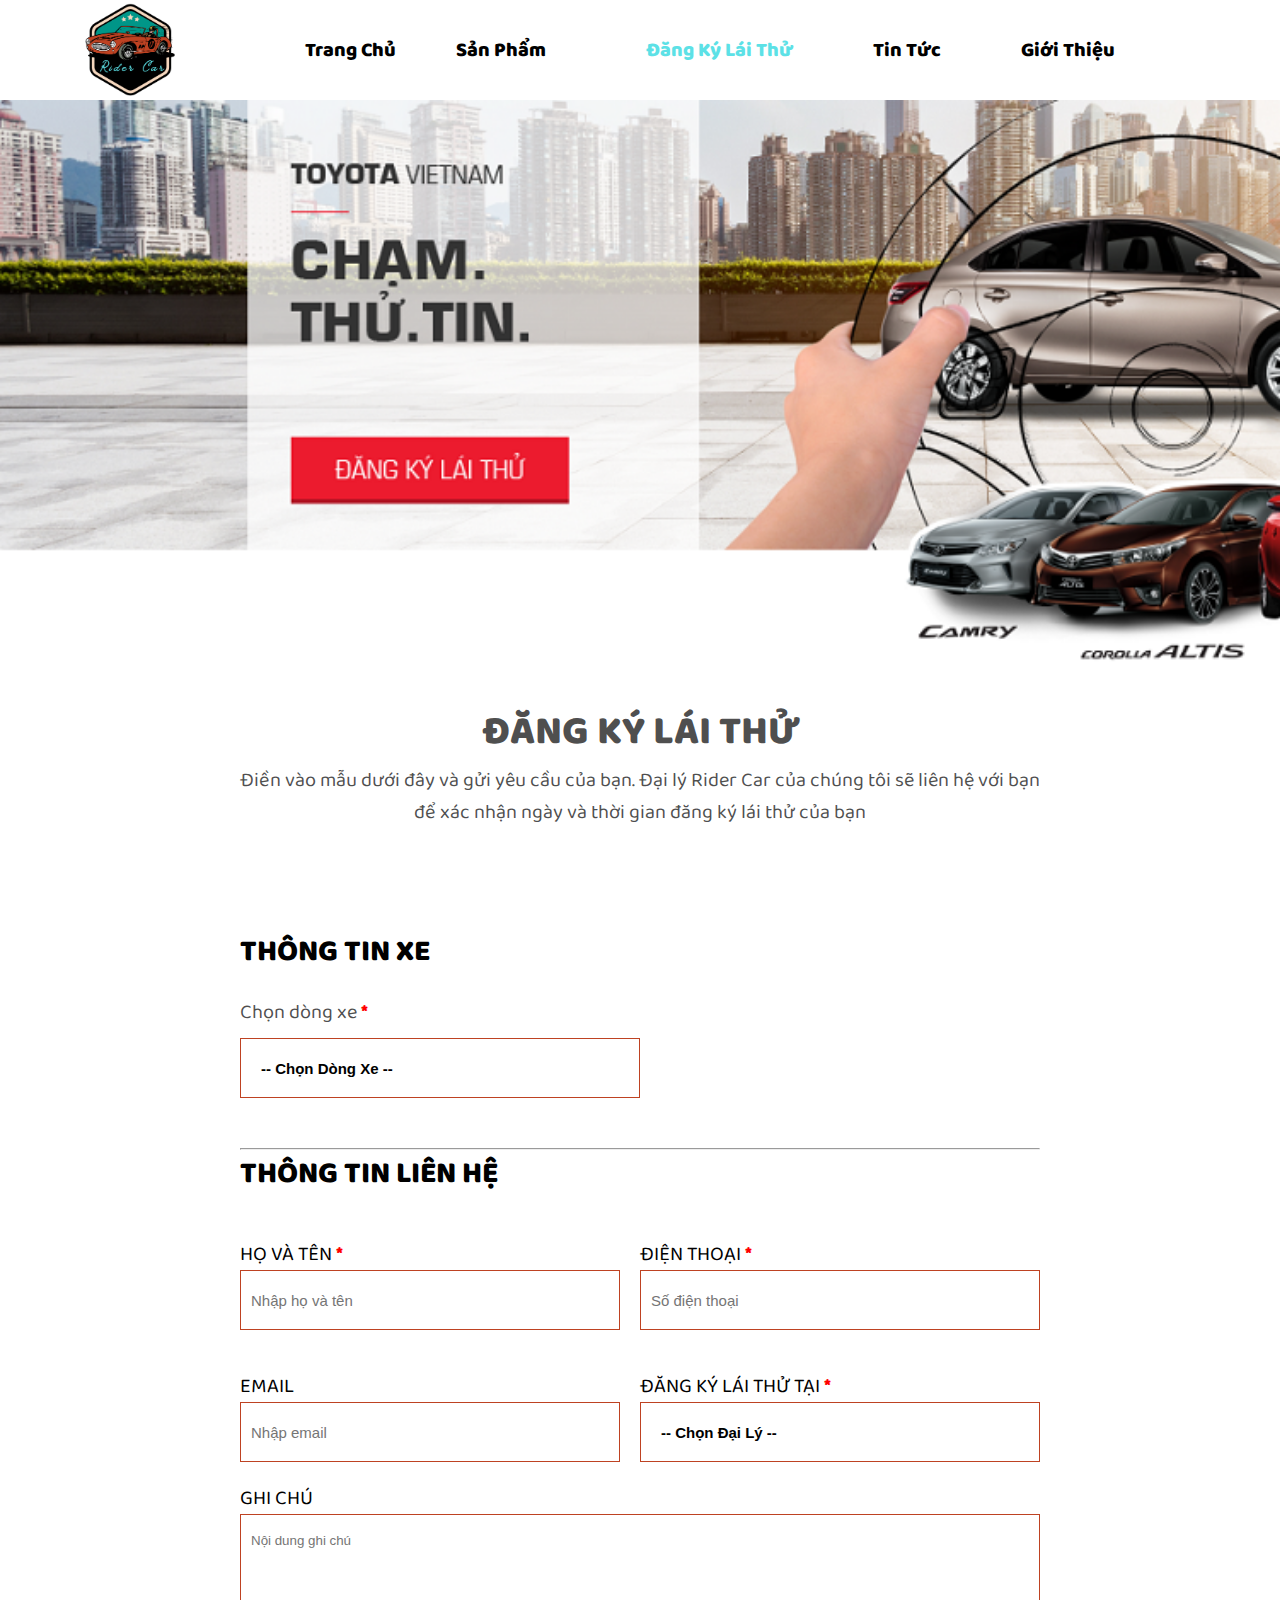
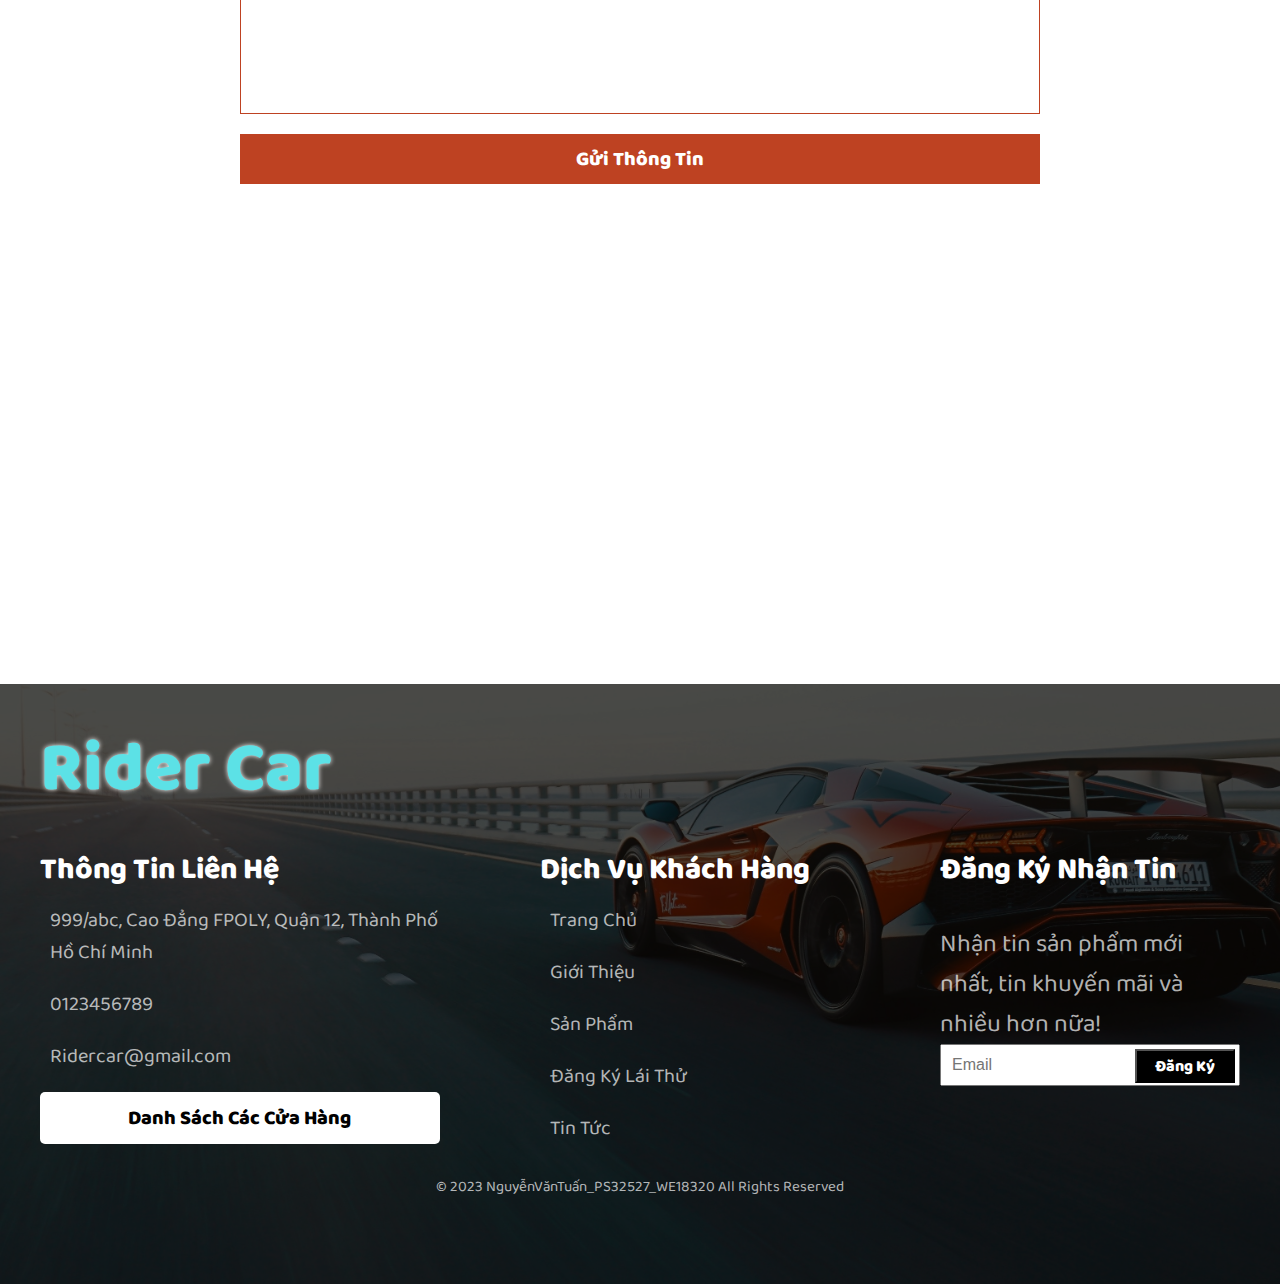
<file: index.html>
<!DOCTYPE html>
<html lang="en">

<head>
    <meta charset="UTF-8">
    <meta http-equiv="X-UA-Compatible" content="IE=edge">
    <meta name="viewport" content="width=device-width, initial-scale=1.0">
    <title>Đăng Ký Lái Thử</title>
    <link rel="stylesheet" href="dangkylaithu.css">
    <link rel="preconnect" href="https://fonts.googleapis.com">
    <link rel="preconnect" href="https://fonts.gstatic.com" crossorigin>
    <link href="https://fonts.googleapis.com/css2?family=Baloo+2&display=swap" rel="stylesheet">
    <link rel="stylesheet" href="https://cdnjs.cloudflare.com/ajax/libs/font-awesome/6.3.0/css/all.min.css"
        integrity="sha512-SzlrxWUlpfuzQ+pcUCosxcglQRNAq/DZjVsC0lE40xsADsfeQoEypE+enwcOiGjk/bSuGGKHEyjSoQ1zVisanQ=="
        crossorigin="anonymous" referrerpolicy="no-referrer" />
        <link rel="shortcut icon" type="image/png" href="./image/shortcut icon.png">
</head>

<body>
    <!-- Tạo Header -->
    <header id="header">
        <div class="container">
            <div class="grid">
                <div class="grid_row">
                    <div class="header_logo">
                        <a href="#" class="logo_link">
                            <img class="logo_img" src="./image/LOGO.png" alt="RAIDER CAR">
                        </a>
                    </div>
                    <div class="nav">
                        <ul class="nav_list">
                            <li class="nav_list-item">
                                <a href="https://vantuan49.github.io/ridercar-trangchu/" class="nav_list-item--link"><i class="fa-solid fa-house
                                            nav_list-item--icon"></i>Trang Chủ</a>
                            </li>
                            <li class="nav_list-item">
                                <a href="https://vantuan49.github.io/ridercar_sanpham-rolls_royces/" class="nav_list-item--link">Sản
                                    Phẩm<i class="fa-solid fa-caret-down
                                            nav_list-item--icon"></i></a>
                            </li>
                            <li class="nav_list-item">
                                <a href="#" class="nav_list-item--link " style="color: var(--primary-color-1)"><i
                                        class="fa-solid fa-car nav_list-item--icon"></i>Đăng Ký Lái
                                    Thử</a>
                            </li>
                            <li class="nav_list-item">
                                <a href="https://vantuan49.github.io/ridercar_tintuc/" class="nav_list-item--link"><i class="fa-solid fa-newspaper
                                            nav_list-item--icon"></i>Tin Tức</a>
                            </li>
                            <li class="nav_list-item">
                                <a href="https://sjeuquay.github.io/raidercar-gioithieu/" class="nav_list-item--link"><i class="fa-solid fa-users-gear
                                            nav_list-item--icon"></i>Giới Thiệu</a>
                            </li>
                        </ul>
                    </div>
                </div>
            </div>

        </div>
    </header>
    <!-- BANNER HEADER -->
    <section>
        <div class="banner_header"></div>
    </section>
    <!-- Form Đăng Ký -->
    <section>
        <div class="contain">
            <div class="grid">
                <div class="text">
                    <h2 class="text-title">ĐĂNG KÝ LÁI THỬ</h2>
                    <span class="text-contact">Điền vào mẫu dưới đây và gửi yêu cầu của bạn. Đại lý Rider Car của chúng
                        tôi sẽ liên hệ với bạn để xác nhận ngày và thời gian đăng ký lái thử của bạn</span>
                </div>
            </div>
        </div>
    </section>
    <section>
        <div class="container">
            <div class="grid">
                <form action="" class="form">
                    <div class="form_product-info">
                        <h3 class="product_info-head_title">THÔNG TIN XE</h3>
                        <span class="product_info-sub_title">Chọn dòng xe <span
                                style="color: red; font-weight: 900;">*</span></span>
                        <div class="product_info-choose_button">
                            <input type="button" value="-- Chọn Dòng Xe --" class="product-choose_btn">
                            <div class="product_choose-btn--icon">
                                <i class="fa-solid fa-caret-up btn_icon-arrow_up"></i>
                                <i class="fa-solid fa-caret-down btn_icon-arrow_down"></i>
                            </div>
                            <ul class="choose_car-list">
                                <span class="choose_car-title">-- Chọn dòng xe --</span>
                                <hr style="margin-top: 5px">
                                <li class="choose_car-list_item"><a href="#" class="car_list-item--link">Lamboghini
                                        Aventador</a></li>
                                <li class="choose_car-list_item"><a href="#" class="car_list-item--link">BMW i8</a></li>
                                <li class="choose_car-list_item"><a href="#" class="car_list-item--link">Ferrari
                                        LaFerrari Apetar</a></li>
                                <li class="choose_car-list_item"><a href="#" class="car_list-item--link">Roll-Royce
                                        Phantom 2018</a></li>
                                <li class="choose_car-list_item"><a href="#" class="car_list-item--link">Audi A8</a>
                                </li>
                                <li class="choose_car-list_item"><a href="#" class="car_list-item--link">VinFast Lux
                                        A2.0</a></li>
                             </ul>
                        </div>
                    </div>
                    <hr style="margin-top:50px;">
                    <div class="form_contact-info">
                        <h3 class="contact_info-head_title">THÔNG TIN LIÊN HỆ</h3>
                        <div class="contact_form">
                            <span class="contact_form-title">HỌ VÀ TÊN<span
                                    style="color:red; font-weight: 900;"> *</span> </span>
                            <input type="text" placeholder="Nhập họ và tên" class="contact_form-input">
                        </div>
                        <div class="contact_form">
                            <span class="contact_form-title">ĐIỆN THOẠI<span
                                style="color:red; font-weight: 900;"> *</span> </span>
                            <input style="width: 100%;" type="tel" placeholder="Số điện thoại" class="contact_form-input">
                            
                        </div>
                        <div class="contact_form">
                            <span class="contact_form-title">EMAIL</span>
                            <input type="email" placeholder="Nhập email" class="contact_form-input">
                        </div>
                        <div class="contact_form">
                            <span class="contact_form-title">ĐĂNG KÝ LÁI THỬ TẠI<span
                                    style="color:red; font-weight: 900;"> *</span> </span>
                            <div class="contact-choose_button">
                                <input type="button" value="-- Chọn Đại Lý --" class="contact-choose_btn">
                                <div class="contact_choose-btn--icon">
                                    <i class="fa-solid fa-caret-up btn_icon-arrow_up"></i>
                                    <i class="fa-solid fa-caret-down btn_icon-arrow_down"></i>
                                </div>
                           <ul class="choose-store_list">
                                <span class="choose_store-title">-- Chọn đại lý --</span>
                                <hr style="color:#aaaa; margin-top:10px;">
                                <li class="store_list-item">
                                    <span class="store_location"><i class="fa-solid fa-location-dot store_location-icon"></i>Hồ Chí Minh</span>
                                    <ul class="store_address-list">
                                        <li class="address_list-item"><a href="#" class="address_list-item--link">Rider
                                                Car Quận 12</a></li>
                                        <li class="address_list-item"><a href="#" class="address_list-item--link">Rider
                                                Car Hóc Môn</a></li>
                                        <li class="address_list-item"><a href="#" class="address_list-item--link">Rider
                                                Car Thủ Đức</a></li>
                                    </ul>
                                </li>
                                <li class="store_list-item">
                                    <span class="store_location"><i class="fa-solid fa-location-dot store_location-icon"></i>Đà Nẵng</span>
                                    <ul class="store_address-list">
                                        <li class="address_list-item"><a href="#" class="address_list-item--link">Rider
                                                Car Hải Châu</a></li>
                                        <li class="address_list-item"><a href="#" class="address_list-item--link">Rider
                                                Car Sơn Trà</a></li>
                                        <li class="address_list-item"><a href="#" class="address_list-item--link">Rider
                                                Car Thanh Khê</a></li>
                                    </ul>
                                </li>
                                <li class="store_list-item">
                                    <span class="store_location"><i class="fa-solid fa-location-dot store_location-icon"></i>Hà Nội</span>
                                    <ul class="store_address-list">
                                        <li class="address_list-item"><a href="#" class="address_list-item--link">Rider
                                                Car Hoàn Mai</a></li>
                                        <li class="address_list-item"><a href="#" class="address_list-item--link">Rider
                                                Car Kim Liên</a></li>
                                        <li class="address_list-item"><a href="#" class="address_list-item--link">Rider
                                                Car Long Biên</a></li>
                                    </ul>
                                </li>
                            </ul>
                            </div>
                             
                        </div>   
                         <div class="contact_form-note">
                                <span class="contact_form-note_title">GHI CHÚ</span>
                                <div class="contact_form-note_box">
                                      <input type="text" placeholder="Nội dung ghi chú" class="contact_form-note_input">
                                </div>
                              
                         </div>
                    </div>
                    <!-- Nút gửi thông tin -->
                        <input type="submit" class="send_button-btn" value="Gửi Thông Tin">
                </form>
            </div>
        </div>
    </section>
    <!-- BANNER BODY -->
    <section>
        <div class="banner_body"></div>
    </section>
     <!-- Footer -->
    <footer id="footer">
        <div class="container">
            <div class="grid">
                <h2 class="footer_title">Rider Car</h2>
                <div class="footer_content content_1">
                    <h3 class="content_title">Thông Tin Liên Hệ</h3>
                    <ul class="content_text-list">
                        <li class="content_text-list_item">
                             <i style="margin-top:-34px;" class="fa-solid fa-location-dot text-list_item--icon "></i>
                             <a href="#" class="text-list_item--link">999/abc, Cao Đẳng FPOLY, Quận 12, Thành Phố Hồ Chí Minh</a>
                        </li>
                        <li class="content_text-list_item">
                            <i class="fa-solid fa-phone text-list_item--icon "></i>
                            <a href="tel:0123456789" class="text-list_item--link">0123456789</a>
                        
                       </li>
                       <li class="content_text-list_item">
                        <i class="fa-solid fa-envelope text-list_item--icon "></i>
                        <a href="mailto:ridercar@gmail.com" class="text-list_item--link">Ridercar@gmail.com</a>
                   </li>
                   <div class="store_list-button">
                    <a href="https://vantuan49.github.io/ridercar_danhsachcuahang/" class="store_list-button-link">Danh Sách Các Cửa Hàng</a>
                   </div>
                   <div class="social-contact">
                    <ul class="social-contact_list">
                        <li class="social-contact_list-item"><a href="#" class="social-contact_list-item--link"><i class="social-contact_list-item--icon fa-brands fa-facebook"></i></a></li>
                        <li class="social-contact_list-item"><a href="#" class="social-contact_list-item--link"><i class="social-contact_list-item--icon fa-brands fa-tiktok"></i></a></li>
                        <li class="social-contact_list-item"><a href="#" class="social-contact_list-item--link"><i class="social-contact_list-item--icon fa-brands fa-youtube"></i></a></li>
                        <li class="social-contact_list-item"><a href="#" class="social-contact_list-item--link"><i class="social-contact_list-item--icon fa-brands fa-instagram"></i></a></li>
                    </ul>
                   </div>
                    </ul>
                </div>
                <div class="footer_content content_2">
                    <h3 class="content_title">Dịch Vụ Khách Hàng</h3>
                    <ul class="content_text-list">
                         <li class="content_text-list_item">
                             <a href="#" class="text-list_item--link">Trang Chủ</a>
                        </li>
                        <li class="content_text-list_item">
                           <a href="#" class="text-list_item--link">Giới Thiệu</a>                     
                        </li>
                        <li class="content_text-list_item">
                           <a href="#" class="text-list_item--link">Sản Phẩm</a>
                       </li>
                       <li class="content_text-list_item">
                        <a href="#" class="text-list_item--link">Đăng Ký Lái Thử</a>
                      </li>
                       <li class="content_text-list_item">
                        <a href="#" class="text-list_item--link">Tin Tức</a>
                      </li>
                
                    </ul>
                </div>
                <div class="footer_content content_3">
                    <h3 style = "margin-bottom: 30px;" class="content_title">Đăng Ký Nhận Tin</h3>
                    <span class="content_text">Nhận tin sản phẩm mới nhất, tin khuyến mãi và nhiều hơn nữa!</span>
                    <form class="info_register">
                        <input type="email" class="info_register-input" placeholder="Email">
                        <input type="submit" value="Đăng Ký" class="info_register-btn">
                    </form>
                </div>
                   <div class="copyright">
                   <span class="copyright_text">© 2023 NguyễnVănTuấn_PS32527_WE18320 All Rights Reserved</span>
                   </div>
            </div>
          
        </div>
        
    </footer>
       
</body>

</html>
</file>
<file: dangkylaithu.css>
*{
    padding: 0;
    margin: 0;
    box-sizing: border-box;
    scroll-behavior: smooth;
}
:root{
    --primary-color-1: #5CE1E6 ;
    --primary-color-2: #BE4222 ;
    --whilte-color: #fff;
    --text-color: #00000;
    --background-color: #D9D9D9;
    --text-font: 'Baloo 2', cursive;
}
html {
    font-family: 'Baloo 2', cursive;

    
}
body{
    overflow-x:hidden;
    
}
.grid {
    width: 1200px;
    margin: 0 auto;
    
}

.grid_full-width {
    width:100%;
}
.grid_row {
    display:flex;
    flex-wrap: wrap;
    margin-right: -5px;
    margin-left: -5px;
}
.col-8{
    width: 12.5%;
    padding-left: 10px;
    padding-right: 10px;
}
#header{
     width: 100vw;
     height:100px ;
     overflow: hidden;
}
.container{
  
}
.header_logo{

}
.logo_link{

}
.logo_img{
   width: 90px;
   margin: 3px 0 0 50px;
}
.nav{
   line-height: 100px;
    margin-left: 80px;
}
.nav_list{
  display: flex;
 line-height: 100px;

}
.nav_list-item{
   list-style: none;
   padding: 0 30px;
}
.nav_list-item:hover .nav_list-item--link{
    color: var(--primary-color-1);
    transition: 0.2s ease-out;
}
.nav_list-item--link{
   text-decoration: none;
   font-size: 20px;
   color: var(--text-color);
   font-weight: 900;
}
.nav_list-item--icon{
     padding: 0 10px;
}
.banner_header{
    height: 600px;
    background-image: url("./image/banner-dang-ky-lai-thu.png");
    background-repeat: no-repeat;
    background-size: cover;

}
.text{
    width: 100%;
    text-align: center;
    display: flex;
    flex-direction: column;
    align-items: center;
}
.text-title{
    font-size: 40px;
    font-weight: 900;
    color: rgba(0,0,0,0.7);
}
.text-contact{
    width: 66.666667%;
    font-size: 20px;
    color: rgba(0,0,0,0.7);
    display: flex;
    flex-direction: row;
    flex-wrap: wrap;
    justify-content: center;
    align-items: center;
    

}
.form{
   width: 66.66667%;
   margin: 100px auto;

   
}
.form_product-info{
   width: 50%;
}
.product_info-head_title{
   font-size: 30px;
   font-weight: 900;
   margin-bottom: 20px;
}
.product_info-sub_title{
   font-size: 20px;
   color: rgba(0,0,0,0.7);
}
.product_info-choose_button{
    width: 100%;
    margin-top: 10px;
    position: relative;
}
.product-choose_btn{
    width: 100% ;
    height: 60px;
    background-color: transparent;
    border: 1px solid var(--primary-color-2);
    text-align: left;
    padding-left: 20px;
    font-size: 15px;
    font-weight: 600;
    cursor: pointer;
    position: relative;
}
.product-choose_btn:focus ~ .choose_car-list{
   display: block;

}
.product_choose-btn--icon{
  display: flex;
  flex-direction: column;
  font-size: 20px;
  position: absolute;
  top: 15px;
  right: 20px;

}
.btn_icon-arrow_up{
   margin-bottom: -10px;
}
.btn_icon-arrow_down{

}
.choose_car-list{
  display: none;
  width: 100%;
  background-color: white;
  box-shadow: 0 6px 10px #aaaa;
  padding: 10px 0;
  border-radius: 10px;  
  position: absolute;
  z-index: 1;
}
.choose_car-title{
    padding: 0 20px;
}
.choose_car-list_item{
    list-style: none;
    padding: 10px 20px;
    transition: all 0.2s ease-out;
}
.car_list-item--link{
  text-decoration: none;
  color: var(--text-color);
  transition: all 0.2s ease-out;

}
.choose_car-list_item:hover{
    background-color: var(--primary-color-1);
    transition: all 0.2s ease-in;
}
.choose_car-list_item:hover .car_list-item--link{
    color: #ffff;
    font-size: 18px;
    font-weight: 900;
    transition: all 0.2s ease-in;
}
.form_contact-info{
  width: 100%;
}
.contact_info-head_title{
    font-size: 30px;
    font-weight: 900;
    margin-bottom: 20px;
}
.contact_form{
    width: 50%;
    float: left;
    margin: 20px 0;
    
}
.contact_form-title{
    font-size: 20px;
    color: var(--text-color);
}
.contact_form-input{
    width: 95% ;
    height: 60px;
    background-color: transparent;
    border: 1px solid var(--primary-color-2);
    padding-left: 10px;
    font-size: 15px;
    outline-color: var(--primary-color-1);
    transition: all 0.2s linear;
    position: relative;
}
.input-placeholder{
   position: absolute;
   top: 0px;
   right: 0;
}
.contact-choose_button{
    position: relative;
}
.contact-choose_btn{
    width: 100% ;
    height: 60px;
    background-color: transparent;
    border: 1px solid var(--primary-color-2);
    text-align: left;
    padding-left: 20px;
    font-size: 15px;
    font-weight: 600;
    cursor: pointer;
    position: relative;
}
.contact_choose-btn--icon{
    display: flex;
    flex-direction: column;
    font-size: 18px;
    position: absolute;
    top:  20px;
    right: 20px;
}
.fa-solid{

}
.fa-caret-up{

}
.btn_icon-arrow_up{

}
.fa-caret-down{

}
.btn_icon-arrow_down{

}
/* Choose store list */
.choose-store_list{
    display: none;
    width: 100%;
    background-color: #fff;
    box-shadow: 0 6px 10px #aaaa;
    padding: 10px 0;
    border-radius: 10px;
    position: absolute;
    z-index: 1;
}
.choose_store-title{
   padding: 10px 20px;
}
.store_list-item{
   list-style: none;
   margin-top: 10px;
}

.store_location{
  font-size: 20px;
  font-weight: 900;
  padding: 0px 20px;
}
.store_location-icon{
    font-size: 18px;
    margin-right: 8px;
}
.store_address-list{

}
.address_list-item{
   list-style: none;
   padding: 5px 60px;
   transition: all 0.2s ease-out;
}
.address_list-item--link{
    text-decoration: none;
    color: var(--text-color);
    transition: all 0.2s ease-out;
}
.address_list-item:hover{
    background-color: var(--primary-color-2);
    transition: all 0.2s ease-in;
}
.address_list-item:hover .address_list-item--link{
    color: #ffff;
    font-size: 18px;
    font-weight: 900;
    transition: all 0.2s ease-in;
}
.contact-choose_btn:focus ~ .choose-store_list {
    display: block;
}
.contact_form-note{
  width: 100%;
 
}
.contact_form-note_title{ 
    font-size: 20px;
}
.contact_form-note_box{
   width: 100%;
   height: 200px;
   border: 1px solid var(--primary-color-2);
   outline-color:var(--primary-color-1);
   position: relative;

}
.contact_form-note_input{
 width: 100%;
 height: 50px;
 padding-left: 10px;
 border: none;
 outline: none;
 position:absolute;
 top: 0px;

  
}

.send_button-btn{
 width: 100%;
 height: 50px;
 background-color: #BE4222;
 color: #ffff;
 font-family: var(--text-color) ;
 font-size: 20px;
 font-weight: 900;
 border: none;
 margin-top: 20px;
 box-shadow: inset 0px  0 0 0 #ffff;
 transition: ease-out 0.2s;
}
.send_button-btn:hover{
    box-shadow: inset 800px  0 0 0 #fff;
    color: var(--primary-color-1);
    font-size: 23px;
    border: 5px solid var(--primary-color-1);
    transition: ease-in 0.2s;
    cursor: pointer;
}
.banner_body{
    height: 300px;
    background-image: url("./image/banner_body.jpg");
    background-repeat: no-repeat;
    background-size: cover;
    background-attachment: fixed;
    margin-bottom: 100px;
 
}

#footer{
    height: 600px;
    background-image: url("./image/bg_footer.jpg");
    background-repeat: no-repeat;
    background-size: cover;
    position: relative;
    z-index: 0;
}
#footer::before{
    content: "";
    width: 100%;
    height: 100%;
    background-color: rgba(0,0,0,0.7);
    position: absolute;
    top: 0;
    right: 0;
    left: 0;
    bottom: 0;
    z-index: -1;

}
.footer_title{
   font-size: 70px;
   font-weight: 900;
   text-shadow: 0 0 5px #fff;
   color: var(--primary-color-1);
   padding-top: 30px;
}
.footer_content{
  margin-top: 20px;
  float: left;
}
.content_1{
    width: 33.3333%;
}
.content_2{
    width: 25%;
    margin-left: 100px;
}
.content_3{
    width: 25%;
    margin-left: 100px;
}
.content_title{
  font-size: 30px;
  font-weight: 900;
  color: #fff;
}
.content_text-list{
   
}
.content_text-list_item{
   display: flex;
   align-items: center;
   list-style: none;
   padding: 10px 0;
   
}
.fa-solid{

}
.fa-location-dot{

}
.text-list_item--icon{
    color: rgba(255,255,255,0.7);
} 

.text-list_item--link{
    font-size: 20px;
   color: rgba(255,255,255,0.7);
   text-decoration: none;
   margin-left: 10px;
}
.fa-phone{

}
.store_list-button{
   width: 100%;
   background-color: #fff;
   text-align: center;
   border-radius: 5px;
   padding: 10px 0;
   margin-top: 10px;
   transition: all 0.2s ease-out;
}
.store_list-button:hover{
   background-color: #5CE1E6;
   transition: all 0.2s ease-in;
   cursor: pointer;
}
.store_list-button:hover .store_list-button-link{
  color: #ffff;
  font-size: 19px;
  transition: all 0.2s ease-in;
}
.store_list-button-link{
   text-decoration: none;
   color: var(--text-color);
   font-weight: 900;
   font-size: 20px;
   transition: all 0.2s ease-out;
} 
.fa-envelope{

}
.social-contact{
  width: 100%;
  margin-top: 30px;
}
.social-contact_list{
   display: flex;
   justify-content: space-around;
}
.social-contact_list-item{
     list-style: none;
     transition: all 0.2s ease-out;
    
}
.social-contact_list-item:hover{
   transform: translateY(-10px);
   transition: all 0.2s ease-in;
}
.social-contact_list-item--link{
   font-size: 40px;
   color: #ffff;
}
.social-contact_list-item--link:hover{
  
}


.social-contact_list-item--icon{

}
.fa-brands{

}
.fa-facebook{

}
.fa-tiktok{

}
.fa-youtube{

}
.fa-instagram{

}
.content_title{

}
.content_text{ 
    font-size: 25px;
    color: rgba(255,255,255,0.7);
    margin-top: 50px;
}
.info_register{
  width: 100%; 
  position: relative;
}
.info_register-input{
  width: 100%;
  font-size: 16px;
  padding: 10px 10px;
  outline: none;

}
.info_register-btn{
   width: 100px;
   height: 34px;
   font-size: 16px;
   font-weight: 900;
   font-family: var(--text-font);
   color: #ffff;
   background-color: black;
   position: absolute;
   right: 5px;
   top: 5px;
   cursor: pointer;
   box-shadow: inset 0 0 0 0 var(--primary-color-1);
   transition: all 0.2s ease-out;

}
.info_register-btn:hover{
    box-shadow: inset 100px 0 0 0 var(--primary-color-1);
    transition: all 0.2s ease-in;
}
.copyright{
     width: 100%;
     clear: both;
     text-align: center;
     
}
.copyright_text{
     color: rgba(255,255,255,0.7);
     font-size: 15px;
}
</file>
